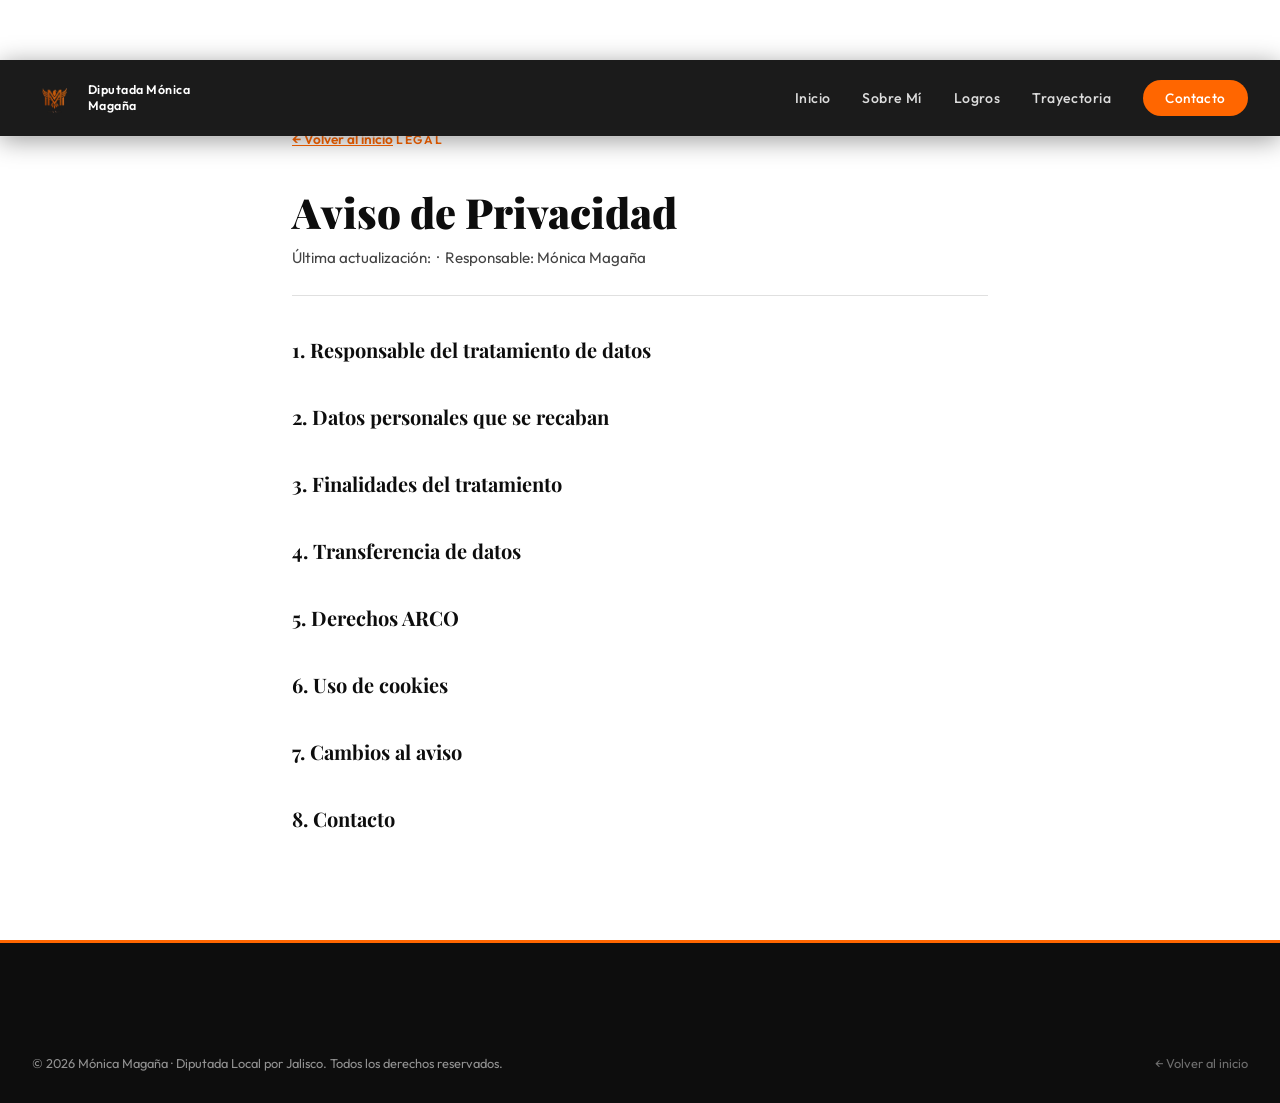
<file: aviso-de-privacidad.html>
<!DOCTYPE html>
<html lang="es">
<head>
  <meta charset="UTF-8" />
  <meta name="viewport" content="width=device-width, initial-scale=1.0"/>
  <title>Aviso de Privacidad – Mónica Magaña</title>
  <meta name="description" content="Aviso de privacidad de Mónica Magaña, Diputada Local por el Distrito 10 de Jalisco.">
  <meta name="robots" content="noindex, follow">
  <link rel="canonical" href="https://monicamagana.mx/aviso-de-privacidad">
  <link rel="preconnect" href="https://fonts.googleapis.com">
  <link rel="preconnect" href="https://fonts.gstatic.com" crossorigin>
  <link href="https://fonts.googleapis.com/css2?family=Playfair+Display:wght@700;900&family=Outfit:wght@300;400;500;600&display=swap" rel="stylesheet">
  <link rel="stylesheet" href="styles.css" />
  <style>
    .privacy-page {
      max-width: 760px;
      margin: 0 auto;
      padding: 8rem 2rem 6rem;
    }
    .privacy-page .section-label { margin-bottom: 1rem; }
    .privacy-page h1 {
      font-family: var(--font-display);
      font-size: clamp(1.8rem, 4vw, 2.6rem);
      font-weight: 900;
      color: var(--black);
      line-height: 1.15;
      margin-bottom: 0.5rem;
    }
    .privacy-meta {
      font-size: 0.82rem;
      color: var(--gray-500);
      margin-bottom: 3rem;
      padding-bottom: 1.5rem;
      border-bottom: 1px solid var(--gray-200);
    }
    .privacy-page h2 {
      font-family: var(--font-display);
      font-size: 1.25rem;
      font-weight: 700;
      color: var(--black);
      margin: 2.5rem 0 0.75rem;
    }
    .privacy-page p,
    .privacy-page li {
      font-size: 0.95rem;
      color: #444;
      line-height: 1.8;
      margin-bottom: 0.75rem;
    }
    .privacy-page ul { padding-left: 1.4rem; list-style: disc; }
    .privacy-page a { color: var(--orange); text-decoration: underline; }
    .back-link {
      display: inline-flex;
      align-items: center;
      gap: 0.5rem;
      font-size: 0.85rem;
      font-weight: 600;
      color: var(--orange);
      margin-bottom: 2.5rem;
      transition: gap var(--transition);
    }
    .back-link:hover { gap: 0.75rem; }
  </style>
</head>
<body>

  <!-- NAVBAR -->
  <header class="navbar scrolled" id="navbar">
    <div class="navbar-inner">
      <div class="navbar-logo">
        <img src="img/icono.ico" alt="Logo" class="logo-img" />
        <span class="logo-text">Diputada Mónica Magaña</span>
      </div>
      <nav class="navbar-links">
        <a href="/">Inicio</a>
        <a href="/#sobre-mi">Sobre Mí</a>
        <a href="/#logros">Logros</a>
        <a href="/#timeline">Trayectoria</a>
        <a href="/#contacto" class="btn-nav">Contacto</a>
      </nav>
      <button class="hamburger" id="hamburger" aria-label="Menú">
        <span></span><span></span><span></span>
      </button>
    </div>
  </header>

  <main class="privacy-page">

    <a href="index.html" class="back-link">← Volver al inicio</a>

    <span class="section-label">Legal</span>
    <h1>Aviso de Privacidad</h1>
    <p class="privacy-meta">Última actualización: <!-- FECHA --> &nbsp;·&nbsp; Responsable: Mónica Magaña</p>

    <!-- ═══════════════ CONTENIDO — AGREGAR TEXTO REAL ═══════════════ -->

    <h2>1. Responsable del tratamiento de datos</h2>
    <p><!-- Nombre completo, cargo, dirección, correo de contacto --></p>

    <h2>2. Datos personales que se recaban</h2>
    <p><!-- Nombre, teléfono, colonia, tema, mensaje, preferencia de comunicación --></p>

    <h2>3. Finalidades del tratamiento</h2>
    <p><!-- Atención de solicitudes ciudadanas, seguimiento de propuestas, comunicación de actividades (con consentimiento) --></p>

    <h2>4. Transferencia de datos</h2>
    <p><!-- Si se comparte con terceros o no; base legal --></p>

    <h2>5. Derechos ARCO</h2>
    <p><!-- Cómo ejercer acceso, rectificación, cancelación y oposición --></p>

    <h2>6. Uso de cookies</h2>
    <p><!-- Google Analytics, etc. --></p>

    <h2>7. Cambios al aviso</h2>
    <p><!-- Política de actualizaciones --></p>

    <h2>8. Contacto</h2>
    <p><!-- Correo o dirección para dudas sobre privacidad --></p>

    <!-- ═══════════════════════════════════════════════════════════ -->

  </main>

  <!-- FOOTER -->
  <footer class="footer">
    <div class="footer-bottom" style="padding-top:2rem;">
      <p>&copy; <span id="copyright-year"></span> Mónica Magaña · Diputada Local por Jalisco. Todos los derechos reservados.</p>
      <p class="footer-credit"><a href="index.html" style="color:rgba(255,255,255,0.4);">← Volver al inicio</a></p>
    </div>
  </footer>

  <script>
    // Navbar hamburger
    const hamburger = document.getElementById('hamburger');
    const navLinks  = document.querySelector('.navbar-links');
    if (hamburger && navLinks) {
      hamburger.addEventListener('click', () => navLinks.classList.toggle('open'));
    }
    // Copyright year
    const yr = document.getElementById('copyright-year');
    if (yr) yr.textContent = new Date().getFullYear();
  </script>
</body>
</html>
</file>
<file: styles.css>
/* ═══════════════════════════════════════════════════════════
   MÓNICA MAGAÑA · Diputada Local Jalisco
   Paleta: Naranja MC (#FF6600) + Blanco + Negro profundo
   Fuentes: Playfair Display (display) + Outfit (cuerpo)
═══════════════════════════════════════════════════════════ */

/* ─── VARIABLES ─────────────────────────────────────────── */
:root {
  --orange:       #FF6600;
  --orange-dark:  #CC4E00;
  --orange-light: #FF8C3A;
  --orange-glow:  rgba(255, 102, 0, 0.25);
  --black:        #0D0D0D;
  --black-soft:   #181818;
  --white:        #FFFFFF;
  --gray-100:     #F5F5F5;
  --gray-200:     #E0E0E0;
  --gray-500:     #888888;
  --text-dark:    #1A1A1A;

  --font-display: 'Playfair Display', Georgia, serif;
  --font-body:    'Outfit', sans-serif;

  --radius-sm:  6px;
  --radius-md:  14px;
  --radius-lg:  28px;
  --shadow-card: 0 8px 40px rgba(0,0,0,0.12);
  --ease-out:    cubic-bezier(0.23, 1, 0.32, 1);
  --ease-in-out: cubic-bezier(0.77, 0, 0.175, 1);
  --transition: 0.2s var(--ease-out);
}

/* ─── RESET ──────────────────────────────────────────────── */
*, *::before, *::after { box-sizing: border-box; margin: 0; padding: 0; }
html { scroll-behavior: smooth; }
body {
  font-family: var(--font-body);
  background: var(--white);
  color: var(--text-dark);
  overflow-x: hidden;
}
img { max-width: 100%; height: auto; display: block; }
a { color: inherit; text-decoration: none; }
ul { list-style: none; }
address { font-style: normal; }

/* ─── GRAIN OVERLAY ─────────────────────────────────────── */
.grain-overlay {
  position: fixed;
  inset: 0;
  pointer-events: none;
  z-index: 9998;
  background-image: url("data:image/svg+xml,%3Csvg viewBox='0 0 256 256' xmlns='http://www.w3.org/2000/svg'%3E%3Cfilter id='grain'%3E%3CfeTurbulence type='fractalNoise' baseFrequency='0.85' numOctaves='4' stitchTiles='stitch'/%3E%3C/filter%3E%3Crect width='100%25' height='100%25' filter='url(%23grain)'/%3E%3C/svg%3E");
  opacity: 0.028;
  mix-blend-mode: overlay;
}

/* ─── UTILIDADES ─────────────────────────────────────────── */
.section-label {
  display: inline-block;
  font-family: var(--font-body);
  font-size: 0.75rem;
  font-weight: 600;
  letter-spacing: 0.14em;
  text-transform: uppercase;
  color: var(--orange);
  margin-bottom: 0.75rem;
}
.section-label.light { color: var(--orange-light); }

.section-title {
  font-family: var(--font-display);
  font-size: clamp(2rem, 5vw, 4rem);
  font-weight: 900;
  line-height: 1.05;
  color: var(--black);
  text-wrap: balance;
}
.section-title.light { color: var(--white); }

.btn-primary {
  display: inline-block;
  background: var(--orange);
  color: var(--white);
  font-family: var(--font-body);
  font-size: 0.9rem;
  font-weight: 600;
  padding: 0.85rem 2.2rem;
  border-radius: 50px;
  border: 2px solid var(--orange);
  transition: background 0.2s ease, border-color 0.2s ease, transform 0.2s var(--ease-out), box-shadow 0.2s var(--ease-out);
  letter-spacing: 0.04em;
}
.btn-primary:hover {
  background: var(--orange-dark);
  border-color: var(--orange-dark);
  transform: translateY(-2px);
  box-shadow: 0 8px 24px var(--orange-glow);
}
.btn-secondary {
  display: inline-block;
  background: transparent;
  color: var(--white);
  font-family: var(--font-body);
  font-size: 0.9rem;
  font-weight: 600;
  padding: 0.85rem 2.2rem;
  border-radius: 50px;
  border: 2px solid rgba(255,255,255,0.6);
  transition: background 0.2s ease, border-color 0.2s ease, transform 0.2s var(--ease-out);
  letter-spacing: 0.04em;
}
.btn-secondary:hover {
  background: rgba(255,255,255,0.12);
  border-color: var(--white);
}
.btn-primary:active,
.btn-secondary:active {
  transform: scale(0.97);
  transition: transform 100ms ease-out;
  box-shadow: none;
}

/* ─── SKIP TO CONTENT ───────────────────────────────────── */
.skip-to-content {
  position: absolute;
  top: -100%;
  left: 1rem;
  z-index: 9999;
  background: var(--orange);
  color: var(--white);
  padding: 0.75rem 1.5rem;
  border-radius: 0 0 var(--radius-md) var(--radius-md);
  font-weight: 600;
  font-size: 0.9rem;
  transition: top 0.2s ease;
  text-decoration: none;
}
.skip-to-content:focus { top: 0; outline: none; }

/* ─── FOCUS VISIBLE (accesibilidad de teclado) ──────────── */
*:focus-visible {
  outline: 2px solid var(--orange);
  outline-offset: 3px;
}

/* ─── SCROLL MARGIN (offset para header fijo) ───────────── */
section[id] {
  scroll-margin-top: 104px;
}

/* ═══════════════════════════════════════════════════════════
   NAVBAR
═══════════════════════════════════════════════════════════ */
.navbar {
  position: fixed;
  top: 60px;
  left: 0; right: 0;
  z-index: 1000;
  background: rgba(13, 13, 13, 0.94);
  backdrop-filter: blur(16px);
  box-shadow: 0 1px 0 rgba(255,255,255,0.06);
  transition: box-shadow 0.4s ease;
}
.navbar.scrolled {
  box-shadow: 0 1px 0 rgba(255,255,255,0.06), 0 4px 24px rgba(0,0,0,0.4);
}
.navbar-inner {
  max-width: 1280px;
  margin: 0 auto;
  padding: 1rem 2rem;
  display: flex;
  align-items: center;
  justify-content: space-between;
  gap: 1.5rem;
}
.navbar-logo {
  display: flex;
  align-items: center;
  gap: 0.75rem;
}
.logo-img {
  height: 44px;
  width: auto;
  object-fit: contain;
}
.logo-text {
  font-family: var(--font-body);
  font-size: 0.78rem;
  font-weight: 600;
  color: var(--white);
  letter-spacing: 0.04em;
  max-width: 140px;
  line-height: 1.3;
}
.navbar-links {
  display: flex;
  align-items: center;
  gap: 2rem;
}
.navbar-links a {
  font-size: 0.88rem;
  font-weight: 500;
  color: rgba(255,255,255,0.85);
  transition: color var(--transition);
  letter-spacing: 0.03em;
  position: relative;
}
.navbar-links a:hover { color: var(--orange-light); }
.navbar-links a.nav-active { color: var(--white); }
.navbar-links a.nav-active::after {
  content: '';
  position: absolute;
  bottom: -6px;
  left: 0;
  right: 0;
  height: 2px;
  background: var(--orange);
  border-radius: 1px;
  opacity: 0.85;
}
.btn-nav {
  background: var(--orange) !important;
  color: var(--white) !important;
  padding: 0.55rem 1.4rem;
  border-radius: 50px;
  font-size: 0.85rem !important;
}
.btn-nav:hover {
  background: var(--orange-dark) !important;
  color: var(--white) !important;
}
.hamburger {
  display: none;
  flex-direction: column;
  gap: 5px;
  background: none;
  border: none;
  cursor: pointer;
  padding: 10px;
}
.hamburger span {
  display: block;
  width: 24px;
  height: 2px;
  background: var(--white);
  border-radius: 2px;
  transition: transform 0.2s var(--ease-out), opacity 0.2s ease;
}
.hamburger.open span:nth-child(1) { transform: translateY(7px) rotate(45deg); }
.hamburger.open span:nth-child(2) { opacity: 0; transform: scaleX(0); }
.hamburger.open span:nth-child(3) { transform: translateY(-7px) rotate(-45deg); }

/* ═══════════════════════════════════════════════════════════
   HERO — Split screen premium
   Izquierda: identidad / texto / CTAs   (dark)
   Derecha: panel de campaña            (imagen editorial)
═══════════════════════════════════════════════════════════ */
.hero {
  margin-top: 136px;
  height: calc(100dvh - 136px);
  display: grid;
  grid-template-columns: 44fr 56fr;
  overflow: hidden;
}

/* ─── COLUMNA IZQUIERDA ───────────────────────────────── */
.hero-left {
  background: var(--black);
  display: flex;
  flex-direction: column;
  justify-content: center;
  padding: clamp(2.5rem, 5vw, 5.5rem) clamp(2rem, 4vw, 4.5rem);
  position: relative;
  overflow: hidden;
}

/* Luz ambiental naranja sutil — da profundidad sin recargar */
.hero-left::before {
  content: '';
  position: absolute;
  bottom: -20%;
  left: -10%;
  width: 60%;
  height: 60%;
  background: radial-gradient(ellipse, rgba(255,102,0,0.12) 0%, transparent 70%);
  pointer-events: none;
}

/* Separador vertical naranja entre columnas */
.hero-left::after {
  content: '';
  position: absolute;
  top: 8%;
  right: 0;
  width: 1px;
  height: 84%;
  background: linear-gradient(
    to bottom,
    transparent 0%,
    rgba(255,102,0,0.6) 20%,
    rgba(255,102,0,0.6) 80%,
    transparent 100%
  );
}

.hero-chip {
  display: inline-flex;
  align-items: center;
  gap: 0.5rem;
  background: rgba(255,102,0,0.12);
  border: 1px solid rgba(255,102,0,0.35);
  color: var(--orange-light);
  font-size: 0.62rem;
  font-weight: 700;
  letter-spacing: 0.18em;
  text-transform: uppercase;
  padding: 0.4rem 0.9rem;
  border-radius: 2px;
  align-self: flex-start;
  margin-bottom: 1.25rem;
  opacity: 0;
  animation: fadeUp 0.6s var(--ease-out) 80ms forwards;
}

.hero-headline {
  font-family: var(--font-display);
  font-weight: 900;
  font-size: clamp(3.25rem, 5vw, 5.5rem);
  line-height: 0.95;
  color: var(--white);
  letter-spacing: -0.025em;
  margin-bottom: 1.75rem;
  opacity: 0;
  animation: fadeUp 0.65s var(--ease-out) 200ms forwards;
}

.hero-headline em {
  display: block;
  font-style: italic;
  color: var(--orange);
  font-weight: 900;
}

.hero-sub {
  font-size: 0.78rem;
  font-weight: 500;
  letter-spacing: 0.14em;
  text-transform: uppercase;
  color: rgba(255,255,255,0.55);
  margin-bottom: 2.75rem;
  opacity: 0;
  animation: fadeUp 0.65s var(--ease-out) 320ms forwards;
}

.hero-actions {
  display: flex;
  gap: 0.875rem;
  flex-wrap: wrap;
  opacity: 0;
  animation: fadeUp 0.65s var(--ease-out) 440ms forwards;
}

/* ─── COLUMNA DERECHA ─────────────────────────────────── */
.hero-right {
  position: relative;
  overflow: hidden;
  background: #1a1612;
}

.hero-img {
  width: 100%;
  height: 100%;
  object-fit: cover;
  object-position: center 28%;
  display: block;
  opacity: 0;
  animation: fadeIn 0.8s ease 600ms forwards;
}

/* Degradado en el borde izquierdo: suaviza la unión con el panel oscuro */
.hero-right::after {
  content: '';
  position: absolute;
  inset: 0;
  background: linear-gradient(
    to right,
    rgba(13,13,13,0.35) 0%,
    rgba(13,13,13,0.0) 22%
  );
  pointer-events: none;
}

/* ─── RESPONSIVE ──────────────────────────────────────── */
@media (max-width: 900px) {
  .hero {
    grid-template-columns: 1fr 1fr;
  }
  .hero-headline {
    font-size: clamp(2.5rem, 5.5vw, 4rem);
  }
}

@media (max-width: 768px) {
  .hero {
    margin-top: 128px;
    height: auto;
    min-height: calc(100dvh - 128px);
    grid-template-columns: 1fr;
    grid-template-rows: 52dvh auto;
  }
  /* Imagen arriba */
  .hero-right {
    order: -1;
    height: 52dvh;
  }
  .hero-img {
    object-position: 50% 28%;
  }
  /* Texto abajo */
  .hero-left {
    padding: 2rem 1.5rem 2.25rem;
    justify-content: center;
  }
  .hero-left::after { display: none; }
  .hero-headline {
    font-size: clamp(2.25rem, 8vw, 3rem);
    margin-bottom: 1.25rem;
  }
  .hero-sub { margin-bottom: 1.75rem; }
  .hero-actions { gap: 0.75rem; }
}

@media (max-width: 480px) {
  .hero {
    margin-top: 116px;
    min-height: calc(100dvh - 116px);
    grid-template-rows: 48dvh auto;
  }
  .hero-right { height: 48dvh; }
  .hero-actions {
    flex-direction: column;
    align-items: stretch;
  }
  .hero-actions .btn-primary,
  .hero-actions .btn-secondary {
    text-align: center;
    justify-content: center;
  }
}

/* ═══════════════════════════════════════════════════════════
   ABOUT
═══════════════════════════════════════════════════════════ */
.about {
  padding: 7rem 2rem;
  background: var(--white);
}
.about-inner {
  max-width: 1200px;
  margin: 0 auto;
  display: grid;
  grid-template-columns: 1fr 1fr;
  gap: 5rem;
  align-items: center;
}
.about-image-wrap {
  position: relative;
}
.about-photo {
  width: 100%;
  max-width: 460px;
  aspect-ratio: 3/4;
  object-fit: cover;
  border-radius: var(--radius-lg);
  position: relative;
  z-index: 1;
  box-shadow: var(--shadow-card);
  /* Fallback si no hay foto aún */
  background: linear-gradient(145deg, var(--gray-200), var(--gray-100));
  min-height: 400px;
}
.about-photo-accent {
  position: absolute;
  bottom: -24px;
  left: -24px;
  width: 65%;
  height: 65%;
  border-radius: var(--radius-lg);
  background: var(--orange);
  z-index: 0;
  opacity: 0.32;
}
.about-text {
  display: flex;
  flex-direction: column;
  gap: 0;
}
.about-text .section-title { margin-bottom: 1.5rem; }
.about-body {
  font-size: 1rem;
  line-height: 1.8;
  color: #444;
  margin-bottom: 1.2rem;
}
.about-badges {
  display: flex;
  flex-direction: column;
  gap: 0.6rem;
  margin-top: 1.5rem;
  padding-top: 1.5rem;
  border-top: 1px solid var(--gray-200);
}
.about-badges li {
  display: flex;
  align-items: center;
  gap: 0.75rem;
  font-size: 0.88rem;
  color: var(--black-soft);
  font-weight: 500;
  padding: 0.65rem 1rem;
  background: rgba(255,102,0,0.05);
  border: 1px solid rgba(255,102,0,0.15);
  border-radius: 8px;
  transition: background 0.2s ease, border-color 0.2s ease;
}
.about-badges li:hover {
  background: rgba(255,102,0,0.09);
  border-color: rgba(255,102,0,0.35);
}
.badge-icon {
  width: 15px;
  height: 15px;
  flex-shrink: 0;
  color: var(--orange);
  stroke-width: 2;
}

/* ─── ABOUT STATS ─────────────────────────────────────── */
.about-stats {
  display: grid;
  grid-template-columns: repeat(3, 1fr);
  gap: 0;
  border: 1px solid var(--gray-200);
  border-radius: var(--radius-md);
  overflow: hidden;
  margin: 1.75rem 0 1.5rem;
}
.about-stat {
  padding: 1.2rem 1rem;
  text-align: center;
  border-right: 1px solid var(--gray-200);
}
.about-stat:last-child { border-right: none; }
.stat-number {
  display: block;
  font-family: var(--font-display);
  font-size: clamp(1.6rem, 2.5vw, 2.1rem);
  font-weight: 900;
  color: var(--orange);
  line-height: 1;
  letter-spacing: -0.03em;
}
.stat-label {
  display: block;
  font-size: 0.68rem;
  font-weight: 600;
  color: var(--gray-500);
  letter-spacing: 0.07em;
  text-transform: uppercase;
  margin-top: 0.35rem;
  line-height: 1.35;
}

/* ─── ABOUT REVERSE (imagen a la derecha) ──────────────────── */
.about-reverse .about-inner {
  grid-template-columns: 1fr 1fr;
}
.about-reverse .about-inner > div:first-child {
  order: 2;
}
.about-reverse .about-inner > div:last-child {
  order: 1;
}

/* ═══════════════════════════════════════════════════════════
   LOGROS / CARRUSEL
═══════════════════════════════════════════════════════════ */
.logros {
  padding: 7rem 2rem;
  background: var(--black);
  position: relative;
  overflow: hidden;
}
/* Decoración de fondo */
.logros::before {
  content: '';
  position: absolute;
  top: -120px; right: -120px;
  width: 500px; height: 500px;
  border-radius: 50%;
  background: radial-gradient(circle, var(--orange-glow) 0%, transparent 70%);
  pointer-events: none;
}
.logros-header {
  text-align: center;
  margin-bottom: 4rem;
}
.logros-header .section-title { margin-top: 0; }

/* Contenedor del carrusel */
.carousel-wrapper {
  position: relative;
  max-width: 1200px;
  margin: 0 auto;
  overflow: hidden;
  padding: 0 60px;
}
.carousel-track {
  display: flex;
  gap: 1.5rem;
  transition: transform 0.5s cubic-bezier(0.4, 0, 0.2, 1);
  will-change: transform;
}

/* Tarjetas */
.card {
  flex: 0 0 calc(33.333% - 1rem);
  background: rgba(255,255,255,0.04);
  border: 1px solid transparent;
  border-radius: var(--radius-md);
  padding: 2rem;
  transition: background 0.25s ease, transform 0.25s var(--ease-out), border-color 0.25s ease, box-shadow 0.3s var(--ease-out);
  position: relative;
  overflow: hidden;
}
.card::before {
  content: '';
  position: absolute;
  top: 0; left: 0; right: 0;
  height: 3px;
  background: var(--orange);
  opacity: 0.5;
  transition: opacity 0.4s ease;
}
.card:hover { 
  background: rgba(255,255,255,0.08);
  transform: translateY(-6px);
  border-color: rgba(255,102,0,0.3);
  box-shadow: 0 20px 50px rgba(255,102,0,0.15);
}
.card:hover::before { opacity: 1; }
.card-icon {
  font-size: 1.8rem;
  margin-bottom: 1.25rem;
  width: 56px;
  height: 56px;
  display: flex;
  align-items: center;
  justify-content: center;
  background: rgba(255,102,0,0.12);
  border-radius: 12px;
  border: 1px solid rgba(255,102,0,0.2);
}
.card-title {
  font-family: var(--font-display);
  font-size: 1.2rem;
  font-weight: 700;
  color: var(--white);
  margin-bottom: 0.75rem;
  text-wrap: balance;
}
.card-desc {
  font-size: 0.88rem;
  color: rgba(255,255,255,0.72);
  line-height: 1.7;
  margin-bottom: 1.5rem;
}
.card-tag {
  display: inline-block;
  font-size: 0.72rem;
  font-weight: 700;
  letter-spacing: 0.08em;
  color: var(--orange-light);
  background: rgba(255,102,0,0.12);
  padding: 0.3rem 0.75rem;
  border-radius: 50px;
}

/* Botones carrusel */
.carousel-btn {
  position: absolute;
  top: 50%;
  transform: translateY(-50%);
  background: var(--orange);
  color: var(--white);
  border: none;
  width: 44px;
  height: 44px;
  border-radius: 50%;
  font-size: 1.1rem;
  cursor: pointer;
  transition: background 0.2s ease, transform 0.2s var(--ease-out);
  z-index: 10;
  display: flex;
  align-items: center;
  justify-content: center;
}
.carousel-btn:hover {
  background: var(--orange-dark);
  transform: translateY(-50%) scale(1.1);
}
.prev { left: 0; }
.next { right: 0; }
.carousel-btn:disabled { opacity: 0.3; cursor: default; }
.carousel-btn:disabled:hover { transform: translateY(-50%) scale(1); }

/* Dots */
.carousel-dots {
  display: flex;
  justify-content: center;
  gap: 0.5rem;
  margin-top: 2.5rem;
}
.dot {
  width: 8px;
  height: 8px;
  border-radius: 50%;
  background: rgba(255,255,255,0.25);
  border: 10px solid transparent;
  background-clip: padding-box;
  box-sizing: content-box;
  cursor: pointer;
  transition: background var(--transition), transform var(--transition);
}
.dot.active {
  background: var(--orange);
  background-clip: padding-box;
  transform: scale(1.3);
}

/* ═══════════════════════════════════════════════════════════
   WHATSAPP / QR
═══════════════════════════════════════════════════════════ */
.whatsapp-section {
  padding: 7rem 2rem;
  background: #FFFAF5;
  position: relative;
  overflow: hidden;
}
.whatsapp-section::before {
  content: '';
  position: absolute;
  top: -120px; right: -120px;
  width: 480px; height: 480px;
  border-radius: 50%;
  background: radial-gradient(circle, rgba(255,102,0,0.08) 0%, transparent 70%);
  pointer-events: none;
}
.whatsapp-section::after {
  content: '';
  position: absolute;
  bottom: -80px; left: -80px;
  width: 300px; height: 300px;
  border-radius: 50%;
  background: radial-gradient(circle, rgba(255,102,0,0.05) 0%, transparent 70%);
  pointer-events: none;
}
.whatsapp-inner {
  max-width: 1100px;
  margin: 0 auto;
  display: grid;
  grid-template-columns: 1fr auto;
  gap: 5rem;
  align-items: center;
  position: relative;
  z-index: 1;
}
.wa-text .section-title { color: var(--black); margin-bottom: 1.2rem; }
.wa-body {
  font-size: 1rem;
  color: #555;
  line-height: 1.8;
  margin-bottom: 2rem;
  max-width: 480px;
}
.wa-btn { background: #25D366; border-color: #25D366; }
.wa-btn:hover { background: #1DAE55; border-color: #1DAE55; }

.wa-qr-wrap {
  display: flex;
  flex-direction: column;
  align-items: center;
  gap: 1rem;
}
.qr-img {
  width: 200px;
  height: 200px;
  border-radius: var(--radius-md);
  padding: 1rem;
  background: var(--white);
  box-shadow: var(--shadow-card);
  /* Fallback placeholder visual si no hay QR aún */
  background: var(--white);
  min-height: 200px;
  border: 2px solid var(--gray-200);
}
.qr-hint {
  font-size: 0.78rem;
  color: var(--gray-500);
  letter-spacing: 0.06em;
  font-weight: 500;
}

/* ═══════════════════════════════════════════════════════════
   FORMULARIO DE CONTACTO
═══════════════════════════════════════════════════════════ */
.contact-section {
  padding: 7rem 2rem;
  background: var(--gray-100);
  position: relative;
  overflow: hidden;
}
.contact-section::before {
  content: '';
  position: absolute;
  bottom: -150px; left: -150px;
  width: 500px; height: 500px;
  border-radius: 50%;
  background: radial-gradient(circle, var(--orange-glow) 0%, transparent 70%);
  pointer-events: none;
}
.contact-inner {
  max-width: 860px;
  margin: 0 auto;
  position: relative;
  z-index: 1;
}
.contact-header {
  text-align: center;
  margin-bottom: 3rem;
}
.contact-subtitle {
  font-size: 1rem;
  color: #666;
  line-height: 1.7;
  margin-top: 1rem;
  max-width: 540px;
  margin-left: auto;
  margin-right: auto;
}
.contact-form {
  background: var(--white);
  border-radius: var(--radius-lg);
  padding: 3rem;
  box-shadow: 0 12px 50px rgba(0,0,0,0.08);
  border: 1px solid var(--gray-200);
}
.form-grid {
  display: grid;
  grid-template-columns: 1fr 1fr;
  gap: 1.5rem;
}
.form-group {
  display: flex;
  flex-direction: column;
  gap: 0.45rem;
}
.form-group.full {
  grid-column: 1 / -1;
}
.form-group label {
  font-size: 0.75rem;
  font-weight: 700;
  letter-spacing: 0.10em;
  text-transform: uppercase;
  color: var(--gray-500);
}
.form-group input,
.form-group select,
.form-group textarea {
  font-family: var(--font-body);
  font-size: 0.95rem;
  color: var(--text-dark);
  background: var(--white);
  border: 1.5px solid var(--gray-200);
  border-radius: var(--radius-sm);
  padding: 0.85rem 1.1rem;
  transition: border-color 0.2s ease, box-shadow 0.2s ease;
  outline: none;
  width: 100%;
  appearance: none;
}
.form-group input::placeholder,
.form-group textarea::placeholder { color: #bbb; }
.form-group input:focus,
.form-group select:focus,
.form-group textarea:focus {
  border-color: var(--orange);
  box-shadow: 0 0 0 3px var(--orange-glow);
}
.form-group select {
  background-image: url("data:image/svg+xml,%3Csvg xmlns='http://www.w3.org/2000/svg' width='14' height='8' viewBox='0 0 14 8'%3E%3Cpath d='M1 1l6 6 6-6' stroke='%23888' stroke-width='1.5' fill='none' stroke-linecap='round'/%3E%3C/svg%3E");
  background-repeat: no-repeat;
  background-position: right 1rem center;
  padding-right: 2.5rem;
  cursor: pointer;
}
.form-group textarea {
  resize: vertical;
  min-height: 130px;
  line-height: 1.6;
}
.form-checkbox-label {
  display: flex;
  align-items: flex-start;
  gap: 0.75rem;
  font-size: 0.88rem;
  color: #555;
  cursor: pointer;
  line-height: 1.5;
  font-weight: 400;
  text-transform: none;
  letter-spacing: 0;
}
.form-checkbox-input {
  width: 18px !important;
  height: 18px !important;
  flex-shrink: 0;
  margin-top: 1px;
  accent-color: var(--orange);
  cursor: pointer;
  border: 1.5px solid var(--gray-200) !important;
  border-radius: 4px !important;
  padding: 0 !important;
  box-shadow: none !important;
}
.form-aviso {
  font-size: 0.8rem;
  color: var(--gray-500);
  line-height: 1.6;
}
.form-aviso a {
  color: var(--orange);
  text-decoration: underline;
  transition: color var(--transition);
}
.form-aviso a:hover { color: var(--orange-dark); }
.form-actions {
  margin-top: 2rem;
  display: flex;
  flex-direction: column;
  align-items: center;
  gap: 1rem;
}
.form-submit-btn {
  min-width: 220px;
  font-size: 1rem;
  padding: 1rem 2.5rem;
  cursor: pointer;
  border: none;
}
.form-submit-btn:disabled {
  opacity: 0.6;
  cursor: not-allowed;
  transform: none !important;
  box-shadow: none !important;
}
#form-estado {
  font-size: 0.9rem;
  font-weight: 500;
  min-height: 1.4em;
  text-align: center;
  transition: color 0.2s;
}
#form-estado.success { color: #2E7D32; }
#form-estado.error   { color: #C62828; }
#form-estado.loading { color: var(--gray-500); }

@media (max-width: 600px) {
  .form-grid { grid-template-columns: 1fr; }
  .contact-form { padding: 2rem 1.5rem; }
}

/* ─── WHATSAPP FLOTANTE ──────────────────────────────────── */
.wa-float-btn {
  position: fixed;
  bottom: 24px;
  right: 24px;
  background: #25D366;
  padding: 14px;
  border-radius: 50%;
  z-index: 9997;
  display: flex;
  align-items: center;
  justify-content: center;
  transition: transform 0.2s var(--ease-out), box-shadow 0.2s var(--ease-out);
  box-shadow: 0 4px 20px rgba(37, 211, 102, 0.45);
}
.wa-float-btn:hover {
  transform: scale(1.1);
  box-shadow: 0 8px 28px rgba(37, 211, 102, 0.6);
}
.wa-float-btn:active { transform: scale(0.95); }
@media (max-width: 768px) {
  .wa-float-btn { bottom: 16px; right: 16px; padding: 12px; }
}
@media (max-width: 480px) {
  .wa-float-btn { bottom: 12px; right: 12px; padding: 11px; }
  .wa-float-btn img { width: 26px !important; height: 26px !important; }
}

/* ═══════════════════════════════════════════════════════════
   FOOTER
═══════════════════════════════════════════════════════════ */
.footer {
  background: var(--black);
  color: rgba(255,255,255,0.75);
  padding: 5rem 2rem 2rem;
  border-top: 3px solid var(--orange);
}
.footer-top {
  max-width: 1280px;
  margin: 0 auto;
  display: grid;
  grid-template-columns: 1.5fr 1fr 1fr;
  gap: 3rem;
  padding-bottom: 3rem;
  border-bottom: 1px solid rgba(255,255,255,0.08);
}
.footer-brand .footer-logo {
  height: 48px;
  width: auto;
  margin-bottom: 1.2rem;
  filter: brightness(0) invert(1);
  opacity: 0.85;
}
.footer-desc {
  font-size: 0.88rem;
  line-height: 1.75;
  color: rgba(255,255,255,0.5);
}
.footer-col-title {
  font-family: var(--font-body);
  font-size: 0.72rem;
  font-weight: 700;
  letter-spacing: 0.16em;
  text-transform: uppercase;
  color: var(--orange-light);
  margin-bottom: 1.2rem;
}
.footer-links li { margin-bottom: 0.65rem; }
.footer-links a {
  font-size: 0.88rem;
  color: rgba(255,255,255,0.55);
  transition: color var(--transition);
}
.footer-links a:hover { color: var(--orange-light); }

/* Social links con íconos */
.social-links a {
  display: flex;
  align-items: center;
  gap: 0.6rem;
}
.social-icon {
  width: 16px;
  height: 16px;
  flex-shrink: 0;
  opacity: 0.7;
  transition: opacity var(--transition);
}
.social-links a:hover .social-icon { opacity: 1; }

.footer-address p {
  font-size: 0.88rem;
  line-height: 1.8;
  color: rgba(255,255,255,0.55);
  margin-bottom: 0.75rem;
}
.footer-address strong {
  color: rgba(255,255,255,0.85);
  font-weight: 600;
}
.map-link {
  font-size: 0.83rem;
  color: var(--orange-light);
  font-weight: 500;
  transition: color var(--transition);
}
.map-link:hover { color: var(--orange); }

.footer-bottom {
  max-width: 1280px;
  margin: 0 auto;
  padding-top: 2rem;
  display: flex;
  justify-content: space-between;
  align-items: center;
  flex-wrap: wrap;
  gap: 0.5rem;
}
.footer-bottom p {
  font-size: 0.8rem;
  color: rgba(255,255,255,0.55);
}
.footer-credit { color: rgba(255,255,255,0.4) !important; }

/* ═══════════════════════════════════════════════════════════
   ANIMACIONES
═══════════════════════════════════════════════════════════ */
@keyframes fadeUp {
  from { opacity: 0; transform: translateY(20px); }
  to   { opacity: 1; transform: translateY(0); }
}
@keyframes scrollPulse {
  0%, 100% { opacity: 0.4; transform: scaleY(1); }
  50%       { opacity: 1;   transform: scaleY(1.15); }
}

/* Animación en scroll */
.reveal {
  opacity: 0;
  transform: translateY(20px);
  transition: opacity 0.6s var(--ease-out), transform 0.6s var(--ease-out);
}
.reveal.visible {
  opacity: 1;
  transform: translateY(0);
}
.reveal-delay-1 { transition-delay: 0.1s; }
.reveal-delay-2 { transition-delay: 0.2s; }
.reveal-delay-3 { transition-delay: 0.3s; }

/* ═══════════════════════════════════════════════════════════
   RESPONSIVE
═══════════════════════════════════════════════════════════ */
@media (max-width: 1100px) {
  .footer-top { grid-template-columns: 1fr 1fr; }
  .card { flex: 0 0 calc(50% - 0.75rem); }
}

@media (max-width: 900px) {
  .about-inner { grid-template-columns: 1fr; gap: 3rem; }
  .about-image-wrap { display: flex; justify-content: center; }
  .about-photo { max-width: 340px; }
  .whatsapp-inner { grid-template-columns: 1fr; text-align: center; }
  .wa-qr-wrap { align-items: center; }
  .wa-body { max-width: 100%; }
}

@media (max-width: 768px) {
  .navbar-links { display: none; }
  .hamburger { display: flex; }
  .navbar-links.open {
    display: flex;
    flex-direction: column;
    position: absolute;
    top: 100%;
    left: 0; right: 0;
    background: rgba(13,13,13,0.98);
    padding: 1.5rem 2rem;
    gap: 1.2rem;
  }
  .navbar-inner { padding: 0.9rem 1.5rem; }
  .card { flex: 0 0 calc(100% - 0px); }
  .carousel-wrapper { padding: 0 50px; }
  .footer-top { grid-template-columns: 1fr; gap: 2rem; }
  .footer-bottom { justify-content: center; text-align: center; }
  /* Reducir padding vertical de secciones en tablet/mobile */
  .about,
  .logros,
  .whatsapp-section {
    padding: 5rem 1.5rem;
  }
  .about-photo { max-width: 300px; }
}

@media (max-width: 480px) {
  .carousel-wrapper { padding: 0 40px; }
  .about-stats { grid-template-columns: 1fr; }
  .about-stat { border-right: none; border-bottom: 1px solid var(--gray-200); }
  .about-stat:last-child { border-bottom: none; }
  /* Padding aún más compacto en phones pequeños */
  .about,
  .logros,
  .whatsapp-section {
    padding: 4rem 1.25rem;
  }
  .navbar-inner { padding: 0.85rem 1rem; }
  .section-title { font-size: clamp(1.75rem, 6vw, 2.25rem); }
  .about-photo { max-width: 250px; }
  .about-inner { gap: 2rem; }
  /* Modal más cómodo en phones pequeños */
  .modal-content { border-radius: 1.25rem; }
  .modal-text { padding: 1.5rem; }
  .modal-text h3 { font-size: 1.2rem; }
  /* Scroll margin ajustado para header en 480px */
  section[id] { scroll-margin-top: 120px; }
}

/* ═══════════════════════════════════════════════════════════
   CRUCIGRAMA INTERACTIVO (VISUAL)
═══════════════════════════════════════════════════════════ */
.crossword-section {
  padding: 7rem 2rem;
  background: var(--white);
  position: relative;
}
.crossword-section::before {
  content: '';
  position: absolute;
  bottom: -100px; left: -100px;
  width: 400px; height: 400px;
  border-radius: 50%;
  background: radial-gradient(circle, var(--orange-glow) 0%, transparent 70%);
  pointer-events: none;
}
.crossword-header {
  text-align: center;
  margin-bottom: 3rem;
  position: relative;
  z-index: 1;
}
.crossword-header .section-title { margin-bottom: 0.5rem; }
.crossword-subtitle {
  font-size: 1rem;
  color: var(--gray-500);
  margin-top: 1rem;
  line-height: 1.6;
}

.crossword-container {
  max-width: 1100px;
  margin: 0 auto;
  position: relative;
  z-index: 1;
}

.crossword-main {
  display: grid;
  grid-template-columns: auto 1fr;
  gap: 3rem;
  background: linear-gradient(135deg, #f9f9f9 0%, var(--gray-100) 100%);
  border-radius: var(--radius-lg);
  padding: 2.5rem;
  box-shadow: 0 10px 40px rgba(0,0,0,0.06);
  margin-bottom: 2rem;
}

/* ─── CUADRÍCULA VISUAL ──────────────────────────────────── */
.crossword-grid-wrapper {
  display: flex;
  align-items: center;
  justify-content: center;
}

.crossword-grid {
  display: inline-grid;
  grid-template-columns: repeat(7, 1fr);
  grid-template-rows: repeat(7, 1fr);
  gap: 0;
  padding: 2px;
  background: var(--text-dark);
  border-radius: 8px;
  overflow: hidden;
  box-shadow: 0 5px 20px rgba(0,0,0,0.1);
}

.cell {
  width: 40px;
  height: 40px;
  display: flex;
  align-items: center;
  justify-content: center;
  font-weight: 700;
  font-size: 0.9rem;
  position: relative;
  background: var(--white);
  border: 1px solid #ddd;
  margin: 1px;
  border-radius: 4px;
  font-family: 'Arial', sans-serif;
  letter-spacing: 0.05em;
  text-transform: uppercase;
  cursor: text;
  transition: all 0.2s ease;
  overflow: hidden;
}

.cell:hover:not(.blocked) {
  background: rgba(255,102,0,0.05);
  border-color: var(--orange);
  box-shadow: inset 0 0 8px rgba(255,102,0,0.1);
}

.cell.blocked {
  background: var(--text-dark);
  cursor: default;
  border-color: var(--text-dark);
}

.cell input {
  width: 100%;
  height: 100%;
  border: none;
  background: transparent;
  text-align: center;
  font-weight: 700;
  font-size: 0.9rem;
  text-transform: uppercase;
  color: var(--text-dark);
  font-family: 'Arial', sans-serif;
  letter-spacing: 0.05em;
  outline: none;
  padding: 0;
}

.cell input::placeholder { color: transparent; }

.cell.selected {
  background: rgba(255,102,0,0.12);
  border: 2px solid var(--orange);
  box-shadow: inset 0 0 0 1px var(--orange);
}

.cell .cell-number {
  position: absolute;
  top: 1px;
  left: 1px;
  font-size: 0.55rem;
  font-weight: 700;
  color: #666;
  line-height: 1;
  background: rgba(255,255,255,0.7);
  padding: 1px 2px;
  border-radius: 2px;
}

/* ─── PISTAS ──────────────────────────────────────────────── */
.crossword-clues {
  display: grid;
  grid-template-columns: 1fr 1fr;
  gap: 2.5rem;
}

.clues-section {
  display: flex;
  flex-direction: column;
  gap: 1rem;
}

.clues-title {
  font-family: var(--font-display);
  font-size: 1.1rem;
  font-weight: 700;
  color: var(--black);
  margin: 0;
  padding: 0.75rem 0;
  border-bottom: 2px solid var(--orange);
}

.clues-list {
  list-style: none;
  padding: 0;
  margin: 0;
  display: flex;
  flex-direction: column;
  gap: 0.8rem;
}

.clues-list li {
  font-size: 0.9rem;
  color: #333;
  line-height: 1.5;
  padding: 0.6rem 0.8rem;
  background: rgba(255,102,0,0.05);
  border-left: 3px solid var(--orange);
  border-radius: 4px;
  transition: all 0.2s ease;
  cursor: pointer;
}

.clues-list li:hover {
  background: rgba(255,102,0,0.12);
  transform: translateX(4px);
}

.clues-list li strong {
  color: var(--orange);
  font-weight: 700;
  margin-right: 0.5rem;
}

/* ─── ACCIONES ────────────────────────────────────────────── */
.crossword-actions {
  display: flex;
  flex-direction: column;
  gap: 1rem;
  align-items: center;
}

.crossword-actions .btn-primary,
.crossword-actions .btn-secondary {
  min-width: 200px;
  text-align: center;
}

.crossword-actions .btn-secondary {
  cursor: pointer;
  transition: all var(--transition);
}

.crossword-actions .btn-secondary:hover {
  background: var(--orange);
  color: var(--white);
  border-color: var(--orange);
}

.crossword-feedback {
  margin-top: 1rem;
  padding: 1.2rem;
  border-radius: var(--radius-md);
  text-align: center;
  font-weight: 600;
  font-size: 0.95rem;
  min-width: 200px;
  display: none;
  animation: slideDown 0.4s ease;
}

.crossword-feedback.show {
  display: block;
}

.crossword-feedback.success {
  background: rgba(76, 175, 80, 0.15);
  color: #2E7D32;
  border: 2px solid #4CAF50;
}

.crossword-feedback.error {
  background: rgba(244, 67, 54, 0.15);
  color: #C62828;
  border: 2px solid #F44336;
}

.crossword-feedback.warning {
  background: rgba(255, 193, 7, 0.15);
  color: #F57F17;
  border: 2px solid #FBC02D;
}

@keyframes slideDown {
  from { opacity: 0; transform: translateY(-10px); }
  to { opacity: 1; transform: translateY(0); }
}

/* ─── RECOMPENSA ─────────────────────────────────────────── */
.crossword-reward {
  background: linear-gradient(135deg, var(--orange) 0%, var(--orange-dark) 100%);
  border-radius: var(--radius-lg);
  padding: 2.5rem;
  color: var(--white);
  text-align: center;
  box-shadow: 0 20px 60px rgba(255,102,0,0.3);
  animation: slideUp 0.6s ease;
  margin-top: 2rem;
}

.reward-content {
  max-width: 600px;
  margin: 0 auto;
}

.reward-badge {
  display: inline-block;
  background: rgba(255,255,255,0.25);
  padding: 0.75rem 1.5rem;
  border-radius: 50px;
  font-size: 1.1rem;
  font-weight: 700;
  margin-bottom: 1.5rem;
  backdrop-filter: blur(10px);
  letter-spacing: 0.05em;
  animation: bounce 0.6s ease;
}

@keyframes bounce {
  0%, 100% { transform: scale(1); }
  50% { transform: scale(1.1); }
}

.reward-content h3 {
  font-family: var(--font-display);
  font-size: 2rem;
  font-weight: 900;
  margin-bottom: 1rem;
  line-height: 1.2;
}

.reward-content p {
  font-size: 0.95rem;
  line-height: 1.7;
  opacity: 0.95;
}

.share-buttons {
  display: flex;
  gap: 1rem;
  justify-content: center;
  flex-wrap: wrap;
  margin-top: 1.5rem;
}

.share-btn {
  display: inline-block;
  background: rgba(255,255,255,0.25);
  color: var(--white);
  padding: 0.75rem 1.5rem;
  border-radius: 50px;
  font-weight: 600;
  font-size: 0.9rem;
  transition: all var(--transition);
  border: 2px solid transparent;
  cursor: pointer;
}

.share-btn:hover {
  background: rgba(255,255,255,0.4);
  transform: translateY(-2px);
  box-shadow: 0 5px 15px rgba(0,0,0,0.2);
}

@keyframes slideUp {
  from { opacity: 0; transform: translateY(30px); }
  to { opacity: 1; transform: translateY(0); }
}

/* ─── RESPONSIVE ──────────────────────────────────────────── */
@media (max-width: 900px) {
  .crossword-main {
    grid-template-columns: 1fr;
    gap: 2rem;
  }
  
  .cell {
    width: 36px;
    height: 36px;
    font-size: 0.85rem;
  }
  
  .clues-list {
    columns: 2;
    column-gap: 1rem;
  }
}

@media (max-width: 600px) {
  .crossword-section {
    padding: 4rem 1.5rem;
  }
  
  .crossword-main {
    padding: 1.5rem;
    gap: 1.5rem;
  }
  
  .cell {
    width: 32px;
    height: 32px;
    font-size: 0.8rem;
    margin: 0.5px;
  }
  
  .cell .cell-number {
    font-size: 0.5rem;
    padding: 1px;
  }
  
  .clues-list {
    columns: 1;
  }
  
  .crossword-clues {
    grid-template-columns: 1fr;
    gap: 1.5rem;
  }
  
  .reward-content h3 {
    font-size: 1.5rem;
  }
}
.wheel-section {
  padding: 7rem 2rem;
  background: linear-gradient(135deg, var(--black) 0%, var(--black-soft) 100%);
  position: relative;
  overflow: hidden;
}
.wheel-section::before {
  content: '';
  position: absolute;
  top: -200px; right: -200px;
  width: 600px; height: 600px;
  border-radius: 50%;
  background: radial-gradient(circle, var(--orange-glow) 0%, transparent 70%);
  pointer-events: none;
}
.wheel-section::after {
  content: '';
  position: absolute;
  bottom: -150px; left: -150px;
  width: 500px; height: 500px;
  border-radius: 50%;
  background: radial-gradient(circle, rgba(255,140,58,0.15) 0%, transparent 70%);
  pointer-events: none;
}
.wheel-header {
  text-align: center;
  margin-bottom: 3rem;
  position: relative;
  z-index: 1;
}
.wheel-header .section-title.light { margin-bottom: 0.5rem; }
.wheel-subtitle {
  font-size: 1rem;
  color: rgba(255,255,255,0.65);
  margin-top: 1rem;
  line-height: 1.6;
}
.wheel-container {
  max-width: 1000px;
  margin: 0 auto;
  display: grid;
  grid-template-columns: 1fr 1fr;
  gap: 4rem;
  align-items: center;
  position: relative;
  z-index: 1;
}
.wheel-left-col {
  display: flex;
  flex-direction: column;
  align-items: center;
  gap: 2rem;
}
.wheel-canvas-wrap {
  position: relative;
  display: flex;
  align-items: center;
  justify-content: center;
}
#wheelCanvas {
  max-width: 100%;
  height: auto;
  filter: drop-shadow(0 24px 60px rgba(255,102,0,0.35));
}
.wheel-pointer {
  position: absolute;
  top: -4px;
  left: 50%;
  transform: translateX(-50%);
  width: 0;
  height: 0;
  border-left: 14px solid transparent;
  border-right: 14px solid transparent;
  border-top: 22px solid var(--white);
  z-index: 10;
  filter: drop-shadow(0 2px 6px rgba(0,0,0,0.6));
  transform-origin: 50% 0;
  transition: transform 0.15s ease;
}
@keyframes pointerBounce {
  0%   { transform: translateX(-50%) rotate(0deg); }
  25%  { transform: translateX(-50%) rotate(-10deg); }
  55%  { transform: translateX(-50%) rotate(5deg); }
  75%  { transform: translateX(-50%) rotate(-3deg); }
  90%  { transform: translateX(-50%) rotate(1deg); }
  100% { transform: translateX(-50%) rotate(0deg); }
}
.wheel-pointer.bouncing {
  animation: pointerBounce 0.45s var(--ease-out) forwards;
}
.wheel-spin-btn {
  display: block;
  background: var(--orange);
  color: var(--white);
  border: none;
  padding: 1rem 3rem;
  border-radius: 50px;
  font-family: var(--font-body);
  font-weight: 700;
  font-size: 1rem;
  letter-spacing: 0.1em;
  cursor: pointer;
  transition: background 0.2s ease, transform 0.2s var(--ease-out), box-shadow 0.2s var(--ease-out);
  box-shadow: 0 10px 32px rgba(255,102,0,0.35);
  white-space: nowrap;
}
.wheel-spin-btn:hover:not(:disabled) {
  background: var(--orange-dark);
  transform: scale(1.05);
  box-shadow: 0 16px 44px rgba(255,102,0,0.45);
}
.wheel-spin-btn:active:not(:disabled) {
  transform: scale(0.97);
  transition: transform 100ms ease-out;
}
.wheel-spin-btn:disabled {
  opacity: 0.55;
  cursor: not-allowed;
}
.wheel-spin-btn.spinning {
  animation: buttonPulse 0.7s ease infinite;
}
@keyframes buttonPulse {
  0%, 100% { box-shadow: 0 10px 32px rgba(255,102,0,0.35); }
  50%       { box-shadow: 0 10px 56px rgba(255,102,0,0.65); }
}

/* ─── RESULT PANEL ─────────────────────────────────────── */
.wheel-result {
  background: rgba(255,255,255,0.04);
  border: 1px solid rgba(255,255,255,0.09);
  border-radius: var(--radius-lg);
  padding: 2.5rem 2rem;
  backdrop-filter: blur(12px);
  min-height: 340px;
  display: flex;
  align-items: center;
  justify-content: center;
}
.result-placeholder {
  display: flex;
  flex-direction: column;
  align-items: center;
  gap: 1.25rem;
  text-align: center;
  color: rgba(255,255,255,0.35);
}
.result-placeholder-icon {
  font-size: 3.5rem;
  line-height: 1;
  opacity: 0.4;
  animation: rotateSlow 8s linear infinite;
}
@keyframes rotateSlow {
  from { transform: rotate(0deg); }
  to   { transform: rotate(360deg); }
}
.result-placeholder p {
  font-size: 0.9rem;
  line-height: 1.6;
  max-width: 220px;
  color: rgba(255,255,255,0.35);
}
.result-placeholder.hidden { display: none; }

#resultContent {
  display: none;
  flex-direction: column;
  gap: 1.25rem;
  width: 100%;
  animation: resultReveal 0.5s var(--ease-out) both;
}
#resultContent.visible { display: flex; }
@keyframes resultReveal {
  from { opacity: 0; transform: translateY(18px); }
  to   { opacity: 1; transform: translateY(0); }
}

.result-proposal {
  font-family: var(--font-display);
  font-size: clamp(1.5rem, 3vw, 2rem);
  font-weight: 900;
  color: var(--orange-light);
  line-height: 1.2;
  text-wrap: balance;
}
.proposal-desc {
  font-size: 0.92rem;
  color: rgba(255,255,255,0.7);
  line-height: 1.75;
}
#proposalVideoContainer {
  border-radius: var(--radius-md);
  overflow: hidden;
}
.result-actions {
  display: flex;
  gap: 1rem;
  flex-wrap: wrap;
  padding-top: 0.5rem;
}
.result-actions .btn-primary,
.result-share-btn {
  flex: 1;
  min-width: 130px;
  text-align: center;
  cursor: pointer;
}
.result-share-btn {
  color: var(--orange);
  border-color: var(--orange);
}
.result-share-btn:hover {
  background: var(--orange);
  color: var(--white);
}

@keyframes slideUp {
  from { opacity: 0; transform: translateY(30px); }
  to { opacity: 1; transform: translateY(0); }
}
@keyframes slideIn {
  from { opacity: 0; transform: translateX(40px); }
  to { opacity: 1; transform: translateX(0); }
}

/* Responsive */
@media (max-width: 900px) {
  .wheel-container { grid-template-columns: 1fr; gap: 2.5rem; }
  .wheel-result { min-height: 260px; }
}

@media (max-width: 480px) {
  #wheelCanvas { max-width: 300px; }
  .wheel-spin-btn { padding: 0.85rem 2rem; font-size: 0.9rem; }
  .wheel-section { padding: 4rem 1.5rem; }
  .result-actions { flex-direction: column; }
  .result-actions .btn-primary,
  .result-share-btn { width: 100%; flex: none; }
}

/* ═══════════════════════════════════════════════════════════
   LÍNEA DEL TIEMPO INTERACTIVA (ESTILO APPLE)
═══════════════════════════════════════════════════════════ */
.timeline-section {
  padding: 7rem 2rem;
  background: var(--black);
  position: relative;
  overflow: hidden;
}

.timeline-section::before {
  content: '';
  position: absolute;
  top: -300px;
  right: -200px;
  width: 600px;
  height: 600px;
  border-radius: 50%;
  background: radial-gradient(circle, var(--orange-glow) 0%, transparent 70%);
  pointer-events: none;
  z-index: 0;
}

.timeline-header {
  text-align: center;
  margin-bottom: 4rem;
  position: relative;
  z-index: 1;
}

.timeline-header .section-title {
  margin-bottom: 0.5rem;
  margin-top: 0;
  color: var(--white);
}

.timeline-subtitle {
  font-size: 1rem;
  color: var(--gray-500);
  margin-top: 1rem;
  line-height: 1.6;
  font-weight: 300;
}

.timeline-container {
  max-width: 900px;
  margin: 0 auto;
  position: relative;
  z-index: 2;
}

.timeline-track {
  position: relative;
  padding: 2rem 0;
  display: flex;
  flex-direction: column;
  gap: 3rem;
}

/* Línea vertical central */
.timeline-line {
  position: absolute;
  left: 50%;
  top: 0;
  bottom: 0;
  width: 2px;
  background: linear-gradient(to bottom, var(--orange), var(--orange), transparent);
  transform: translateX(-50%);
}

/* Items individuales */
.timeline-item {
  position: relative;
  width: 100%;
  display: grid;
  grid-template-columns: 1fr 1fr;
  gap: 2rem;
  align-items: center;
  cursor: pointer;
}

.timeline-item:nth-child(even) {
  grid-template-columns: 1fr 1fr;
  direction: rtl;
}

.timeline-item:nth-child(even) > * {
  direction: ltr;
}

/* Punto central (dot) */
@keyframes dot-pulse {
  0%   { box-shadow: 0 0 0 0 rgba(255,102,0,0.55); }
  60%  { box-shadow: 0 0 0 14px rgba(255,102,0,0); }
  100% { box-shadow: 0 0 0 0 rgba(255,102,0,0); }
}

.timeline-dot {
  position: absolute;
  left: 50%;
  top: 50%;
  width: 24px;
  height: 24px;
  background: var(--white);
  border: 3px solid var(--orange);
  border-radius: 50%;
  transform: translate(-50%, -50%);
  z-index: 10;
  transition: width 0.3s var(--ease-out), height 0.3s var(--ease-out), box-shadow 0.3s ease;
  animation: dot-pulse 2.2s ease-out infinite;
}

.timeline-item:hover .timeline-dot {
  width: 32px;
  height: 32px;
  animation: none;
  box-shadow: 0 0 0 12px rgba(255, 102, 0, 0.2);
  transform: translate(-50%, -50%) scale(1.1);
}

/* Contenido del timeline */
.timeline-content {
  padding: 1.5rem;
  border-radius: var(--radius-lg);
  transition: background 0.25s ease, transform 0.25s var(--ease-out);
  position: relative;
}

.timeline-item:hover .timeline-content {
  background: rgba(255, 102, 0, 0.09);
  transform: translateY(-4px);
}

.timeline-year {
  display: inline-block;
  font-family: var(--font-display);
  font-size: 1.8rem;
  font-weight: 900;
  color: var(--orange);
  margin-bottom: 0.5rem;
  letter-spacing: -0.02em;
}

.timeline-title {
  font-family: var(--font-display);
  font-size: 1.4rem;
  font-weight: 700;
  color: var(--white);
  margin-bottom: 0.75rem;
  line-height: 1.3;
  text-wrap: balance;
}

.timeline-preview {
  font-size: 0.95rem;
  color: rgba(255,255,255,0.55);
  line-height: 1.6;
  margin: 0 0 0.75rem 0;
}

.timeline-cta {
  display: inline-flex;
  align-items: center;
  gap: 0.35rem;
  font-size: 0.8rem;
  font-weight: 700;
  letter-spacing: 0.06em;
  color: var(--orange);
  background: rgba(255,102,0,0.08);
  border: 1px solid rgba(255,102,0,0.25);
  padding: 0.35rem 0.85rem;
  border-radius: 50px;
  transition: background 0.2s ease, color 0.2s ease, border-color 0.2s ease, gap 0.2s ease;
  pointer-events: none;
}

.timeline-item:hover .timeline-cta {
  background: var(--orange);
  color: var(--white);
  border-color: var(--orange);
  gap: 0.55rem;
}

/* Modal Popup */
.timeline-modal {
  position: fixed;
  inset: 0;
  z-index: 2000;
  display: none;
  align-items: center;
  justify-content: center;
  padding: 1rem;
}
.timeline-modal.is-open { display: flex; }
.timeline-modal.is-open .modal-overlay  { animation: fadeIn  0.28s ease both; }
.timeline-modal.is-open .modal-content  { animation: modalIn 0.35s var(--ease-out) both; }
.timeline-modal.is-closing .modal-overlay { animation: fadeOut    0.22s ease both; }
.timeline-modal.is-closing .modal-content { animation: modalOut 0.22s ease-in both; }

@keyframes fadeOut {
  to { opacity: 0; }
}
@keyframes modalIn {
  from { opacity: 0; transform: translateY(24px) scale(0.97); }
  to   { opacity: 1; transform: translateY(0) scale(1); }
}
@keyframes modalOut {
  to { opacity: 0; transform: translateY(16px) scale(0.97); }
}

.modal-overlay {
  position: fixed;
  inset: 0;
  background: rgba(0, 0, 0, 0.65);
  backdrop-filter: blur(6px);
}

.modal-content {
  position: relative;
  background: var(--white);
  border-radius: 2rem;
  max-width: 640px;
  width: 100%;
  max-height: 90vh;
  overflow-y: auto;
  overflow-x: hidden;
  box-shadow: 0 40px 100px rgba(0, 0, 0, 0.4);
  z-index: 2001;
}

.modal-close {
  position: absolute;
  top: 1.5rem;
  right: 1.5rem;
  background: rgba(0, 0, 0, 0.08);
  border: none;
  width: 44px;
  height: 44px;
  border-radius: 50%;
  font-size: 1.5rem;
  cursor: pointer;
  color: var(--black);
  display: flex;
  align-items: center;
  justify-content: center;
  transition: background 0.2s ease, transform 0.2s var(--ease-out);
  z-index: 10;
}

.modal-close:hover {
  background: rgba(0, 0, 0, 0.12);
  transform: scale(1.1);
}

.modal-body {
  display: grid;
  grid-template-columns: 1fr 1fr;
  gap: 0;
}

.modal-image {
  width: 100%;
  height: 100%;
  object-fit: cover;
  min-height: 300px;
}

.modal-text {
  padding: 2.5rem;
  display: flex;
  flex-direction: column;
  justify-content: center;
}

.modal-text h3 {
  font-family: var(--font-display);
  font-size: 1.6rem;
  font-weight: 900;
  color: var(--black);
  margin-bottom: 1rem;
  line-height: 1.3;
}

.modal-text p {
  font-size: 0.95rem;
  color: #555;
  line-height: 1.7;
  margin: 0 0 1.5rem 0;
}

.modal-impact {
  background: rgba(255, 102, 0, 0.08);
  padding: 1rem;
  border-radius: var(--radius-md);
  border-left: 4px solid var(--orange);
}

.modal-impact strong {
  color: var(--orange);
  display: block;
  margin-bottom: 0.5rem;
}

.modal-impact p {
  font-size: 0.9rem;
  margin: 0;
  color: #333;
}

@keyframes fadeIn {
  from { opacity: 0; }
  to { opacity: 1; }
}

/* Responsive Timeline */
@media (max-width: 768px) {
  .timeline-track {
    gap: 2rem;
    padding: 1rem 0;
  }

  .timeline-item {
    grid-template-columns: 1fr !important;
    direction: ltr !important;
    gap: 1.5rem;
  }

  .timeline-item > * {
    direction: ltr !important;
  }

  .timeline-line {
    left: 20px;
  }

  .timeline-dot {
    left: 20px;
  }

  .timeline-content {
    padding: 1.5rem;
    margin-left: 60px;
  }

  .timeline-item:nth-child(even) .timeline-content {
    margin-left: 60px;
  }

  .modal-body {
    grid-template-columns: 1fr;
    gap: 0;
  }

  .modal-image {
    height: 200px;
  }

  .modal-text {
    padding: 2rem;
  }
}

@media (max-width: 480px) {
  .timeline-section {
    padding: 4rem 1.5rem;
  }

  .timeline-header .section-title {
    font-size: 2rem;
  }

  .timeline-subtitle {
    font-size: 0.9rem;
  }

  .timeline-hint {
    font-size: 0.75rem;
  }

  .timeline-year {
    font-size: 1.4rem;
  }

  .timeline-title {
    font-size: 1.1rem;
  }

  .timeline-preview {
    font-size: 0.85rem;
  }

  .modal-content {
    width: 95%;
    border-radius: 1.5rem;
  }

  .modal-text {
    padding: 1.5rem;
  }

  .modal-text h3 {
    font-size: 1.3rem;
  }
}

/* ═══════════════════════════════════════════════════════════
   FRANJA DE ANUNCIO
   Para quitar: comenta el <div class="announcement-bar"> en
   index.html y cambia .navbar { top: 60px } a top: 0
═══════════════════════════════════════════════════════════ */
.announcement-bar {
  position: fixed;
  top: 0; left: 0; right: 0;
  z-index: 1001;
  height: 60px;
  background: linear-gradient(100deg, var(--orange-dark) 0%, var(--orange) 55%, var(--orange-light) 100%);
  display: flex;
  align-items: center;
  justify-content: center;
  overflow: hidden;
  animation: bar-slide-down 0.5s cubic-bezier(0.4, 0, 0.2, 1) both;
}
@keyframes bar-slide-down {
  from { transform: translateY(-100%); opacity: 0; }
  to   { transform: translateY(0);     opacity: 1; }
}
.announcement-bar::before {
  content: '';
  position: absolute;
  top: 0; bottom: 0; left: -60%;
  width: 40%;
  background: linear-gradient(90deg, transparent, rgba(255,255,255,0.22), transparent);
  animation: ann-shimmer 4s linear infinite 0.8s;
  pointer-events: none;
}
@keyframes ann-shimmer {
  0%   { left: -60%; }
  100% { left: 120%; }
}
.announcement-bar a {
  display: flex;
  align-items: center;
  gap: 1.1rem;
  text-decoration: none;
  position: relative;
  z-index: 1;
  color: var(--white);
  padding: 0 2rem;
  max-width: 980px;
  width: 100%;
  justify-content: center;
  transition: opacity 0.2s ease;
}
.announcement-bar a:hover { opacity: 0.87; }

/* ── Zona izquierda: número + etiqueta apilados ── */
.ann-left {
  display: flex;
  flex-direction: column;
  align-items: flex-start;
  gap: 0.05rem;
  flex-shrink: 0;
}
.ann-number {
  font-family: var(--font-display);
  font-size: 1.55rem;
  font-weight: 900;
  color: var(--white);
  letter-spacing: -0.02em;
  line-height: 1;
  display: flex;
  align-items: center;
  gap: 0.35rem;
}
.ann-number::before {
  content: '';
  width: 7px; height: 7px;
  background: rgba(255,255,255,0.9);
  border-radius: 50%;
  flex-shrink: 0;
  animation: ann-pulse 2s ease-in-out infinite;
}
@keyframes ann-pulse {
  0%, 100% { opacity: 1;   transform: scale(1);    }
  50%       { opacity: 0.3; transform: scale(0.55); }
}
.ann-label {
  font-family: var(--font-body);
  font-size: 0.58rem;
  font-weight: 700;
  letter-spacing: 0.2em;
  text-transform: uppercase;
  color: rgba(255,255,255,0.82);
  white-space: nowrap;
  line-height: 1;
}

/* ── Separador vertical ── */
.ann-sep {
  color: rgba(255,255,255,0.3);
  font-weight: 200;
  font-size: 1.6rem;
  line-height: 1;
  flex-shrink: 0;
  user-select: none;
}

/* ── Zona central: descripción ── */
.ann-desc {
  font-family: var(--font-body);
  font-size: 0.875rem;
  font-weight: 400;
  color: rgba(255,255,255,0.92);
  letter-spacing: 0.01em;
  white-space: nowrap;
}

/* ── Zona derecha: flecha-botón ── */
.ann-arrow {
  display: inline-flex;
  align-items: center;
  justify-content: center;
  width: 32px; height: 28px;
  background: rgba(255,255,255,0.92);
  color: var(--orange-dark);
  border-radius: 50px;
  font-weight: 900;
  font-size: 0.95rem;
  flex-shrink: 0;
  transition: transform 0.25s ease, background 0.2s ease;
  animation: arrow-nudge 3.5s ease-in-out infinite 2.5s;
}
@keyframes arrow-nudge {
  0%, 75%, 100% { transform: translateX(0); }
  87%            { transform: translateX(5px); }
}
.announcement-bar a:hover .ann-arrow {
  background: var(--white);
  transform: translateX(6px);
  animation: none;
}

@media (max-width: 768px) {
  .ann-sep { display: none; }
  .ann-desc {
    font-size: 0.78rem;
    white-space: normal;
    text-align: center;
    line-height: 1.3;
  }
  .announcement-bar a {
    justify-content: center;
    padding: 0 1rem;
    gap: 0.75rem;
  }
}
@media (max-width: 520px) {
  .ann-desc { display: none; }
  .announcement-bar a {
    justify-content: center;
    gap: 1rem;
    padding: 0 1.25rem;
  }
}
@media (max-width: 480px) {
  .announcement-bar { height: 52px; }
  .ann-number { font-size: 1.25rem; }
  .ann-label { font-size: 0.55rem; }
  .navbar { top: 52px; }
}

/* ═══════════════════════════════════════════════════════════
   SECCIÓN: ZAPOPAN EN EL MUNDO
═══════════════════════════════════════════════════════════ */
.world-section {
  padding: 7rem 2rem;
  background: var(--black);
  position: relative;
  overflow: hidden;
}
.world-section::before {
  content: '';
  position: absolute;
  bottom: -150px; left: -150px;
  width: 500px; height: 500px;
  border-radius: 50%;
  background: radial-gradient(circle, var(--orange-glow) 0%, transparent 70%);
  pointer-events: none;
}
.world-header {
  text-align: center;
  margin-bottom: 0;
  position: relative;
  z-index: 1;
}
.world-intro {
  font-size: 1rem;
  color: rgba(255, 255, 255, 0.7);
  line-height: 1.8;
  max-width: 640px;
  margin: 1.25rem auto 4rem;
  text-align: center;
  position: relative;
  z-index: 1;
}
.world-list {
  max-width: 1140px;
  margin: 0 auto;
  display: grid;
  grid-template-columns: repeat(3, 1fr);
  gap: 1.25rem;
  position: relative;
  z-index: 1;
}
.world-item {
  display: grid;
  grid-template-columns: 1fr;
  gap: 0.75rem;
  align-items: start;
  padding: 1.75rem 1.75rem;
  background: rgba(255, 255, 255, 0.04);
  border: 1px solid rgba(255, 255, 255, 0.08);
  border-radius: var(--radius-md);
  transition: background 0.25s ease, border-color 0.25s ease, transform 0.25s var(--ease-out), box-shadow 0.3s ease;
}
.world-item:hover {
  background: rgba(255, 255, 255, 0.08);
  border-color: rgba(255, 102, 0, 0.3);
  transform: translateY(-4px);
  box-shadow: 0 16px 48px rgba(0,0,0,0.4);
}
.world-item--featured {
  grid-column: span 3;
  display: grid;
  grid-template-columns: 140px 1fr;
  gap: 2rem;
  align-items: start;
  background: rgba(255, 102, 0, 0.07);
  border-color: rgba(255, 102, 0, 0.2);
}
.world-item--featured .world-title { color: var(--orange-light); font-size: 1.3rem; }
.world-item--featured:hover {
  background: rgba(255, 102, 0, 0.11);
  border-color: rgba(255, 102, 0, 0.4);
}
.world-featured-badge {
  display: inline-block;
  font-size: 0.6rem;
  font-weight: 700;
  letter-spacing: 0.14em;
  text-transform: uppercase;
  color: var(--orange);
  background: rgba(255,102,0,0.12);
  border: 1px solid rgba(255,102,0,0.3);
  padding: 0.22rem 0.65rem;
  border-radius: 4px;
  margin-bottom: 0.5rem;
}
.world-meta {
  display: flex;
  flex-direction: row;
  align-items: baseline;
  gap: 0.75rem;
  margin-bottom: 0.5rem;
}
.world-item--featured .world-meta {
  flex-direction: column;
  gap: 0.3rem;
  padding-top: 0.2rem;
  margin-bottom: 0;
}
.world-place {
  font-size: 0.68rem;
  font-weight: 700;
  letter-spacing: 0.14em;
  text-transform: uppercase;
  color: var(--orange-light);
}
.world-year {
  font-family: var(--font-body);
  font-size: 0.78rem;
  font-weight: 700;
  color: rgba(255, 255, 255, 0.35);
  letter-spacing: 0.08em;
  line-height: 1;
}
.world-item--featured .world-year {
  font-family: var(--font-display);
  font-size: 4.5rem;
  font-weight: 900;
  color: rgba(255, 102, 0, 0.2);
  line-height: 1;
  letter-spacing: -0.02em;
}
.world-title {
  font-family: var(--font-display);
  font-size: 1.05rem;
  font-weight: 700;
  color: var(--white);
  margin-bottom: 0.4rem;
  line-height: 1.35;
  text-wrap: balance;
}
.world-desc {
  font-size: 0.875rem;
  color: rgba(255, 255, 255, 0.7);
  line-height: 1.75;
}

/* ─── WORLD SECTION · RESPONSIVE MOBILE ────────────────────
   Estas reglas van AQUÍ, después del CSS base, para que la
   cascade funcione correctamente.
──────────────────────────────────────────────────────────── */
@media (max-width: 768px) {
  .world-section { padding: 5rem 1.5rem; }
  .world-list {
    grid-template-columns: 1fr 1fr;
    gap: 1rem;
  }

  /* Featured: hero card en columna única */
  .world-item--featured {
    grid-column: span 2;
    grid-template-columns: 1fr;
    gap: 0.75rem;
    position: relative;
    overflow: hidden;
  }
  /* Meta pasa a fila horizontal: lugar + año */
  .world-item--featured .world-meta {
    flex-direction: row;
    align-items: center;
    gap: 0.5rem;
    margin-bottom: 0.75rem;
  }
  /* Año como watermark decorativo, no como columna */
  .world-item--featured .world-year {
    position: absolute;
    bottom: -0.75rem;
    right: 1.25rem;
    font-size: 5.5rem;
    opacity: 0.1;
    color: var(--orange);
    line-height: 1;
    pointer-events: none;
    user-select: none;
    z-index: 0;
    margin: 0;
  }
  .world-item--featured .world-body {
    position: relative;
    z-index: 1;
  }
  .world-item--featured .world-title { font-size: 1.2rem; }

  /* Prevenir overflow en items del grid */
  .world-meta, .world-body { min-width: 0; overflow: hidden; }
}

@media (max-width: 640px) {
  .world-section { padding: 4rem 1.25rem; }
  .world-list {
    grid-template-columns: 1fr;
    gap: 0.875rem;
  }
  .world-item { padding: 1.35rem 1.25rem; }
  .world-item--featured { grid-column: span 1; }

  /* En columna única, items normales usan flex en vez de grid */
  .world-item {
    display: flex;
    flex-direction: column;
    gap: 0.5rem;
  }
  .world-meta {
    flex-direction: row;
    align-items: center;
    gap: 0.5rem;
    margin-bottom: 0;
  }

  /* Año pequeño para items normales */
  .world-year { font-size: 0.78rem; }

  /* Featured: watermark más grande, más espectacular */
  .world-item--featured .world-year {
    font-size: 6rem;
    bottom: -1rem;
    right: 1rem;
    opacity: 0.09;
  }
  .world-item--featured .world-title { font-size: 1.25rem; }
}

@media (max-width: 480px) {
  .world-section { padding: 4rem 1rem; }
  .world-list { gap: 0.75rem; }
  .world-item { padding: 1.25rem 1rem; }
  .world-item--featured { padding: 1.5rem 1.25rem; }
  .world-item--featured .world-year { font-size: 5rem; }
}

/* ─── TIMELINE HINT ───────────────────────────────────── */
.timeline-hint {
  font-size: 0.8rem;
  font-weight: 500;
  color: rgba(255,255,255,0.35);
  letter-spacing: 0.04em;
  margin-top: 0.75rem;
}

/* ═══════════════════════════════════════════════════════════
   PREFERS-REDUCED-MOTION
═══════════════════════════════════════════════════════════ */
@media (prefers-reduced-motion: reduce) {
  .hero-content           { animation: none; opacity: 1; transform: none; }
  .announcement-bar       { animation: none; }
  .announcement-bar::before { animation: none; }
  .ann-number::before     { animation: none; }
  .ann-arrow              { animation: none; }
  .scroll-line            { animation: none; }
  .timeline-dot           { animation: none; }
  .wheel-spin-btn.spinning { animation: none; }
  .reveal {
    opacity: 1;
    transform: none;
    transition: none;
  }
  .carousel-track { transition: none; }
}
</file>
